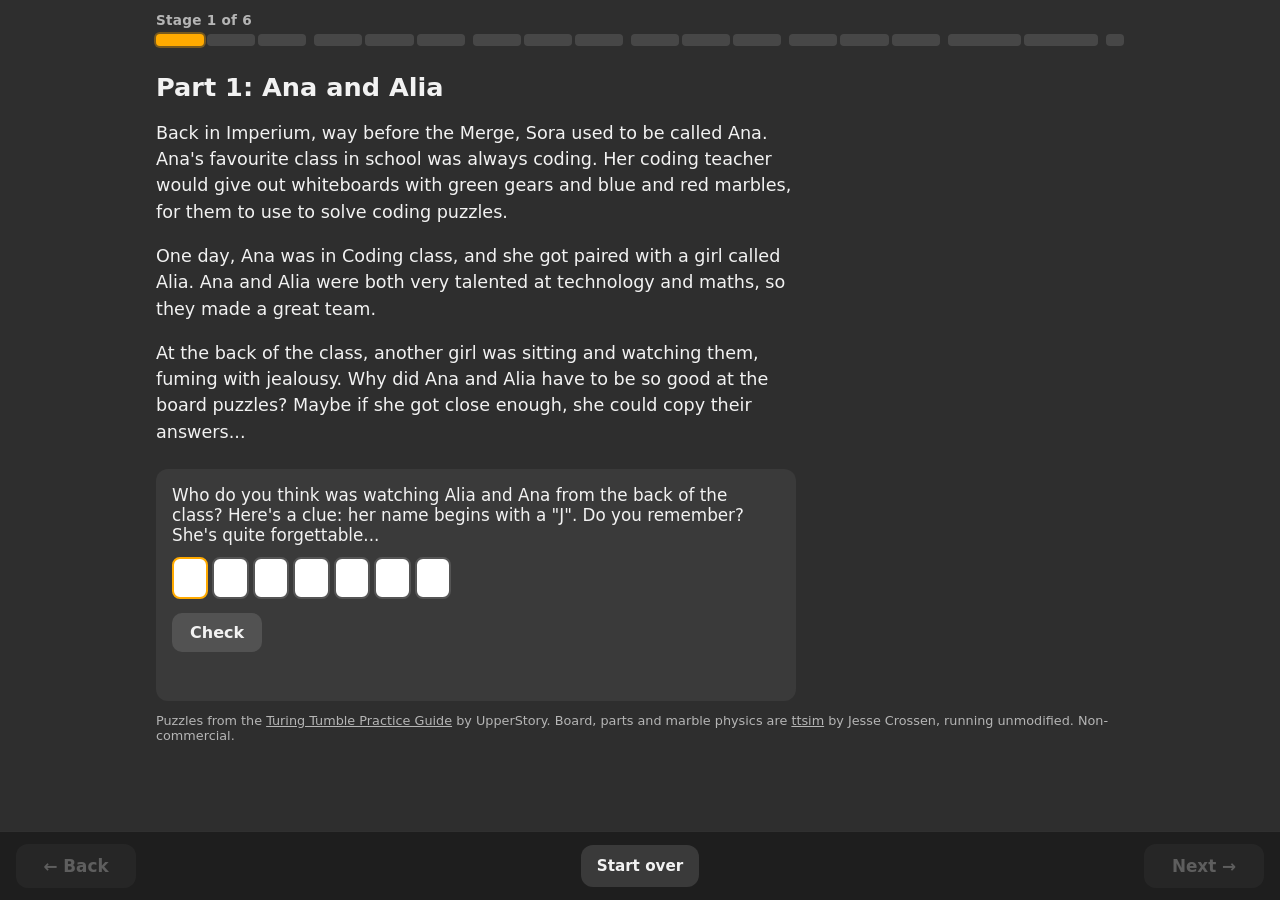
<file: index.html>
<!doctype html>
<html lang="en">
<head>
  <meta charset="utf-8">
  <meta name="viewport" content="width=device-width, initial-scale=1">
  <title>Marble Puzzles</title>
  <link rel="icon" href="favicon.png" type="image/png">
  <link rel="stylesheet" href="css/ttgame.css?v=4">
  <link rel="stylesheet" href="css/journey.css?v=9">
</head>
<body>
  <main class="journey">
    <article id="page"></article>
  </main>

  <footer>
    Puzzles from the <a href="https://upperstory.com/turingtumble/assets/practice-guide-2021.pdf">Turing Tumble Practice Guide</a> by UpperStory.
    Board, parts and marble physics are <a href="https://github.com/jessecrossen/ttsim">ttsim</a> by Jesse Crossen, running unmodified.
    Non-commercial.
  </footer>

  <script src="data/journey.js?v=4"></script>
  <script src="js/journey-core.js?v=7"></script>
  <script src="js/journey-page.js?v=8"></script>
</body>
</html>
</file>
<file: css/ttgame.css>
/* Page around the ttsim board. The board itself is drawn by ttsim, so nothing here styles it.
   Dark grey page around a white board (Kimia's choice); soft rounded buttons as in ttsim. */
:root {
  --page: #2e2e2e;                 /* the dark grey page */
  --ink: #f2f2f2;                  /* text on the page */
  --muted: #b5b5b5;
  --soft: rgba(255, 255, 255, 0.12);
  --soft-over: rgba(255, 255, 255, 0.2);
  --soft-down: rgba(255, 255, 255, 0.3);
  --light: #ececec;                /* light tiles that hold ttsim's black line pictures */
  --highlight: #ffaa00;            /* ttsim's highlight colour */
  --blue: #0f5bff;                 /* ttsim's blue marble (hue 220) */
  --red: #ff0f0f;                  /* ttsim's red marble (hue 0) */
}

* { box-sizing: border-box; }

body {
  margin: 0;
  background: var(--page);
  color: var(--ink);
  font-family: system-ui, -apple-system, "Segoe UI", sans-serif;
}

main { max-width: 1000px; margin: 0 auto; padding: 12px 16px 0; }
h1 { font-size: 1.3rem; margin: 6px 0 2px; }
h2 { font-size: 1rem; margin: 0 0 4px; }
#goal { margin: 0 0 8px; max-width: 70ch; }

.play-area { display: flex; flex-wrap: wrap; gap: 20px; align-items: flex-start; }

#board {
  position: relative;
  flex: none;
  user-select: none;
  -webkit-user-select: none;
  touch-action: none;
  line-height: 0;
}
#board canvas { display: block; border-radius: 10px; }
#loading { line-height: 1.4; color: var(--muted); padding: 40px; margin: 0; }

#panel { flex: 1 1 220px; min-width: 220px; max-width: 320px; padding-top: 8px; }
#tray-count { margin: 0 0 8px; font-weight: 600; }
#tray { display: flex; gap: 8px; }

.tray-item {
  position: relative;
  width: 64px; height: 64px;
  padding: 0;
  border: 0;
  border-radius: 10px;
  background: var(--light);
  cursor: grab;
  touch-action: none;
}
.tray-item:hover { background: #fff; }
.tray-item:active { background: #d6d6d6; }
.tray-item.empty { opacity: 0.25; cursor: default; pointer-events: none; }
.tray-item .icon { position: absolute; left: 8px; top: 8px; width: 48px; height: 48px; pointer-events: none; }
.tray-item[data-lean="left"] .icon { transform: scaleX(-1); }
.tray-item .count {
  position: absolute; right: 4px; bottom: 3px;
  font-size: 11px; font-weight: 700; line-height: 1; color: #1a1a1a;
  pointer-events: none;
}

/* pictures cut from ttsim's sprite sheet */
.sprite { background-image: url("../vendor/ttsim/images/parts.png"); background-repeat: no-repeat; }

.hint { font-size: 0.85rem; color: var(--muted); }

/* the picture that follows the finger or mouse while dragging */
#ghost { position: fixed; z-index: 10; pointer-events: none; opacity: 0.5; left: 0; top: 0; }
#ghost > div { position: absolute; left: 0; top: 0; }

#controls { margin-top: 14px; display: flex; flex-direction: column; gap: 8px; }
#controls button {
  font: inherit; font-weight: 600;
  padding: 10px 12px;
  border: 0; border-radius: 10px;
  background: var(--soft); color: var(--ink);
  cursor: pointer;
  display: flex; align-items: center; justify-content: center; gap: 8px;
}
#controls button:hover { background: var(--soft-over); }
#controls button:active { background: var(--soft-down); }
#controls button:disabled { opacity: 0.25; cursor: default; }
#start .dot {
  width: 14px; height: 14px; border-radius: 50%;
  background: var(--blue);
  box-shadow: inset -2px -2px 3px rgba(0, 0, 0, 0.3), inset 2px 2px 2px rgba(255, 255, 255, 0.5);
}
#start.red .dot { background: var(--red); }

#result { margin: 12px 0 0; font-weight: 600; }
#result.win { padding: 10px 12px; border-radius: 10px; background: #dff3e1; color: #1f6b2c; }
#result.lose { padding: 10px 12px; border-radius: 10px; background: #fbe4e2; color: #9b2c26; }
#tally { margin: 10px 0 0; font-size: 0.9rem; color: var(--muted); }

footer { max-width: 1000px; margin: 12px auto 0; padding: 0 16px 90px; font-size: 0.8rem; color: var(--muted); }
footer a { color: var(--muted); }
</file>
<file: css/journey.css>
/* The journey: the progress bar on top, Back / Next at the bottom (both on every page),
   and the story, clue and final pages. */
.journey > * { max-width: 640px; }
.journey h1 { font-size: 1.6rem; margin: 10px 0 12px; }
.journey h2 { font-size: 1.1rem; margin: 18px 0 6px; }
.journey .story { font-size: 1.1rem; line-height: 1.5; }

/* ---- progress bar: one segment per page, a small gap between stages ---- */
#progress {
  max-width: 1000px; margin: 0 auto; padding: 12px 16px 4px;
}
.progress-label { margin: 0 0 6px; font-size: 0.85rem; font-weight: 700; color: var(--muted); letter-spacing: 0.02em; }
.progress-bar { display: flex; gap: 8px; }
.progress-group { display: flex; gap: 3px; flex: 1 1 0; min-width: 0; }
.progress-group:last-child { flex: 0 0 auto; width: 18px; }
.seg { flex: 1 1 0; min-width: 0; height: 12px; border-radius: 4px; background: var(--soft); }
.seg.done { background: #7d7d7d; }
.seg.here { background: var(--highlight); box-shadow: 0 0 0 2px rgba(255, 170, 0, 0.35); }

/* ---- Back / Next: always in the same place, Back left, Start over centre, Next right ---- */
#step-nav {
  position: fixed; left: 0; right: 0; bottom: 0; z-index: 5;
  display: grid; grid-template-columns: 1fr auto 1fr; align-items: center; gap: 8px;
  padding: 12px 16px calc(12px + env(safe-area-inset-bottom));
  background: rgba(30, 30, 30, 0.92);
  border-top: 1px solid rgba(255, 255, 255, 0.08);
}
#step-nav button {
  font: inherit; font-size: 1.05rem; font-weight: 700;
  min-width: 120px; padding: 12px 20px;
  border: 0; border-radius: 12px;
  background: var(--soft); color: var(--ink);
  cursor: pointer;
}
#step-nav #back { justify-self: start; }
#step-nav #next { justify-self: end; }
#step-nav #restart { min-width: 0; padding: 12px 16px; font-size: 0.95rem; font-weight: 600; }
#step-nav button:hover:not(:disabled) { background: var(--soft-over); }
#step-nav button:disabled { opacity: 0.3; cursor: default; }
#step-nav #next.ready { background: var(--highlight); color: #1a1a1a; }
#step-nav #next.ready:hover { background: #ffbb33; }

/* the big button on a story page ("Start Stage 1") */
button.begin {
  font: inherit; font-size: 1.15rem; font-weight: 700;
  margin-top: 20px; padding: 14px 26px;
  border: 0; border-radius: 12px;
  background: var(--highlight); color: #1a1a1a;
  cursor: pointer;
}
button.begin:hover { background: #ffbb33; }

/* ---- clue page ---- */
button.start-over, .code-box button {
  font: inherit; font-weight: 600;
  padding: 10px 18px;
  border: 0; border-radius: 10px;
  background: var(--soft); color: var(--ink);
  cursor: pointer;
}
button.start-over:hover, .code-box button:hover:not(:disabled) { background: var(--soft-over); }
button:disabled { opacity: 0.35; cursor: default; }

.code-box { margin-top: 24px; padding: 16px; border-radius: 12px; background: #3a3a3a; }
.code-box .clue { margin: 0 0 12px; font-size: 1.05rem; }
.code-box form { display: flex; gap: 14px; align-items: center; flex-wrap: wrap; }
/* one box per letter; each word stays together, with a wider gap between words */
.code-box .letters { display: flex; gap: 4px; width: 100%; }
.code-box .word { display: contents; }
.code-box .word + .word input:first-child { margin-left: 18px; }
.code-box input {
  font: inherit; font-size: 1.2rem; font-weight: 700; text-transform: uppercase; text-align: center;
  flex: 1 1 0; min-width: 0; max-width: 1.9em; height: 2.2em; padding: 0;
  border: 2px solid #555; border-radius: 8px;
  background: #fff; color: #1a1a1a;
}
.code-box input:disabled { opacity: 1; background: #e8f5ea; border-color: #7ddc8c; color: #1a1a1a; }
.code-box input:focus { outline: none; border-color: var(--highlight); }
.code-msg { margin: 10px 0 0; font-weight: 700; min-height: 1.4em; }
.code-msg.right { color: #7ddc8c; }
.code-msg.wrong { color: #ff8a80; }
</file>
